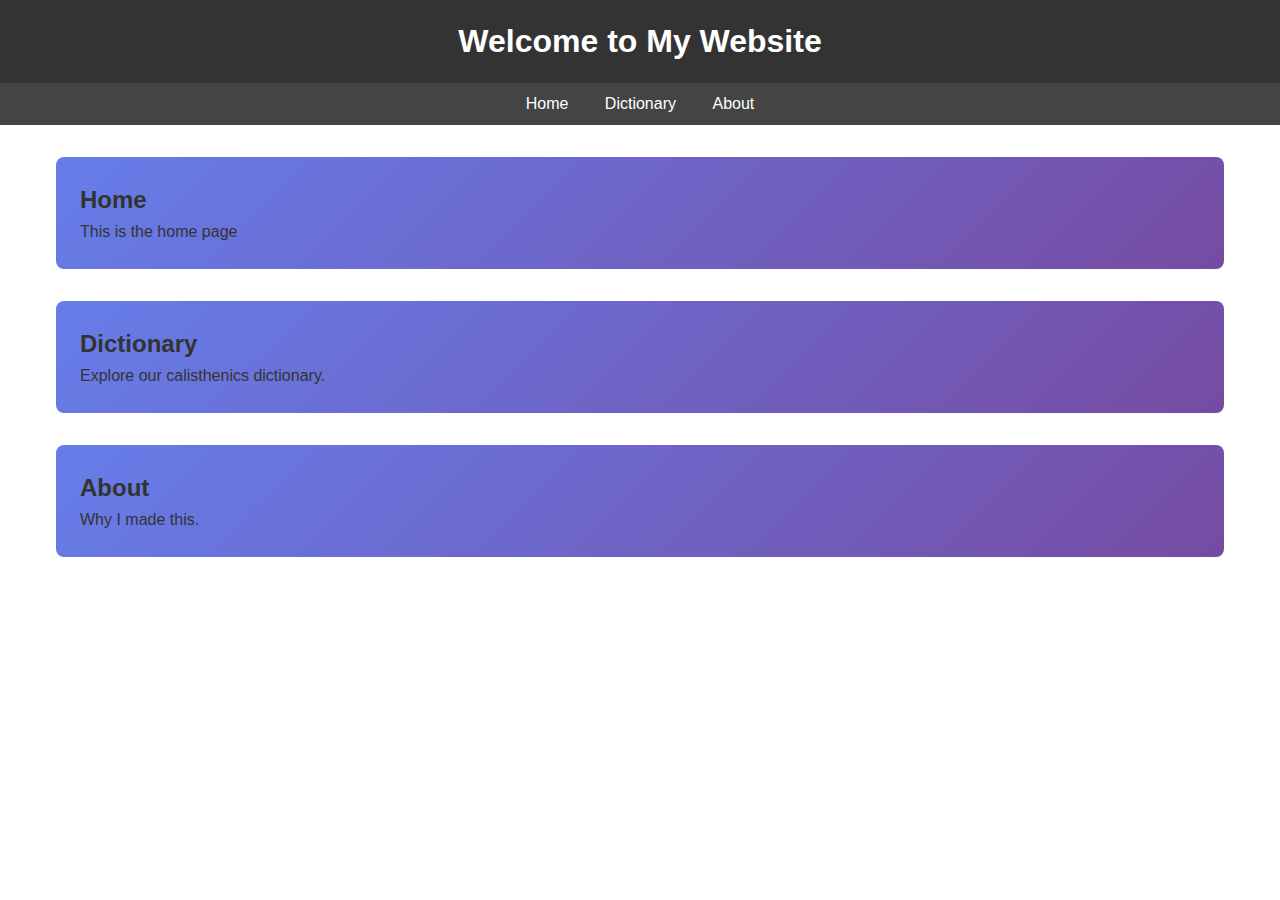
<file: index.html>
<!DOCTYPE html>
<html lang="en">
<head>
    <meta charset="UTF-8">
    <meta name="viewport" content="width=device-width, initial-scale=1.0">
    <meta name="description" content="A basic website">
    <title>Calisthenics Dictionary</title>
    <style>
        * {
            margin: 0;
            padding: 0;
            box-sizing: border-box;
        }

        body {
            font-family: Arial, sans-serif;
            line-height: 1.6;
            color: #333;
        }

        header {
            background-color: #333;
            color: white;
            padding: 1rem 0;
            text-align: center;
        }

        nav {
            background-color: #444;
            padding: 0.5rem 0;
            text-align: center;
        }

        nav a {
            color: white;
            margin: 0 1rem;
            text-decoration: none;
        }

        nav a:hover {
            text-decoration: underline;
        }

        main {
            max-width: 1200px;
            margin: 2rem auto;
            padding: 0 1rem;
        }

        section {
            margin-bottom: 2rem;
            background: linear-gradient(135deg, #667eea 0%, #764ba2 100%);
            padding: 1.5rem;
            border-radius: 8px;
        }

        footer {
            background-color: #333;
            color: white;
            text-align: center;
            padding: 1rem 0;
            margin-top: 2rem;
        }
    </style>
</head>
<body>
    <header>
        <h1>Welcome to My Website</h1>
    </header>

    <nav>
        <a href="#home">Home</a>
        <a href="dictionary.html">Dictionary</a>
        <a href="#about">About</a>
    </nav>

    <main>
        <section id="home">
            <h2>Home</h2>
            <p>This is the home page</p>
        </section>

        <section id="dictionary">
            <h2>Dictionary</h2>
            <p>Explore our calisthenics dictionary.</p>
        </section>

        <section id="about">
            <h2>About</h2>
            <p>Why I made this.</p>
    </main>

</body>
</html>
</file>
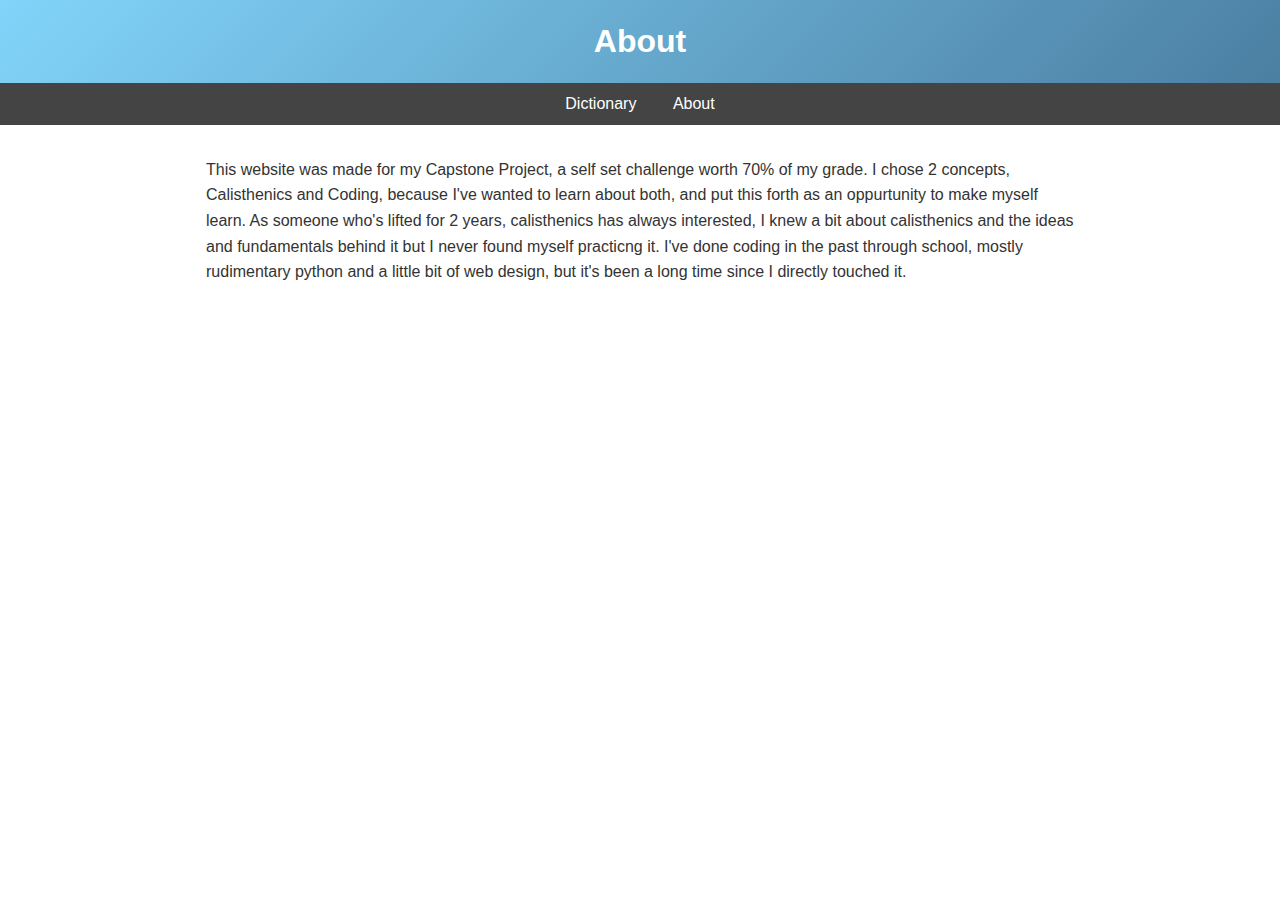
<file: about.html>
<!DOCTYPE html>
<html lang="en">
<head>
    <meta charset="UTF-8">
    <meta name="viewport" content="width=device-width, initial-scale=1.0">
    <meta name="description" content="A basic website">
    <title>Calisthenics Dictionary</title>
    <link rel="stylesheet" href="style.css">
    <link href="http://fonts.googleapis.com/css?family=Corben:bold" rel="stylesheet" type="text/css">
    <link href="http://fonts.googleapis.com/css?family=Nobile" rel="stylesheet" type="text/css">
</head>
<body>
    <header>
        <h1>About</h1>
    </header>
    <nav>
        <a href="index.html">Dictionary</a>
        <a href="about.html">About</a>
    </nav>

    <main>
        <div class="about">
            <p>
                This website was made for my Capstone Project, a self set challenge worth 70% of my grade.
                I chose 2 concepts, Calisthenics and Coding, because I've wanted to learn about both, and put this forth as an oppurtunity to make myself learn.
                As someone who's lifted for 2 years, calisthenics has always interested, I knew a bit about calisthenics and the ideas and fundamentals behind it but I never found myself practicng it.
                I've done coding in the past through school, mostly rudimentary python and a little bit of web design, but it's been a long time since I directly touched it.
                
            </p>
        </div>



























    </main>
</body>
</file>
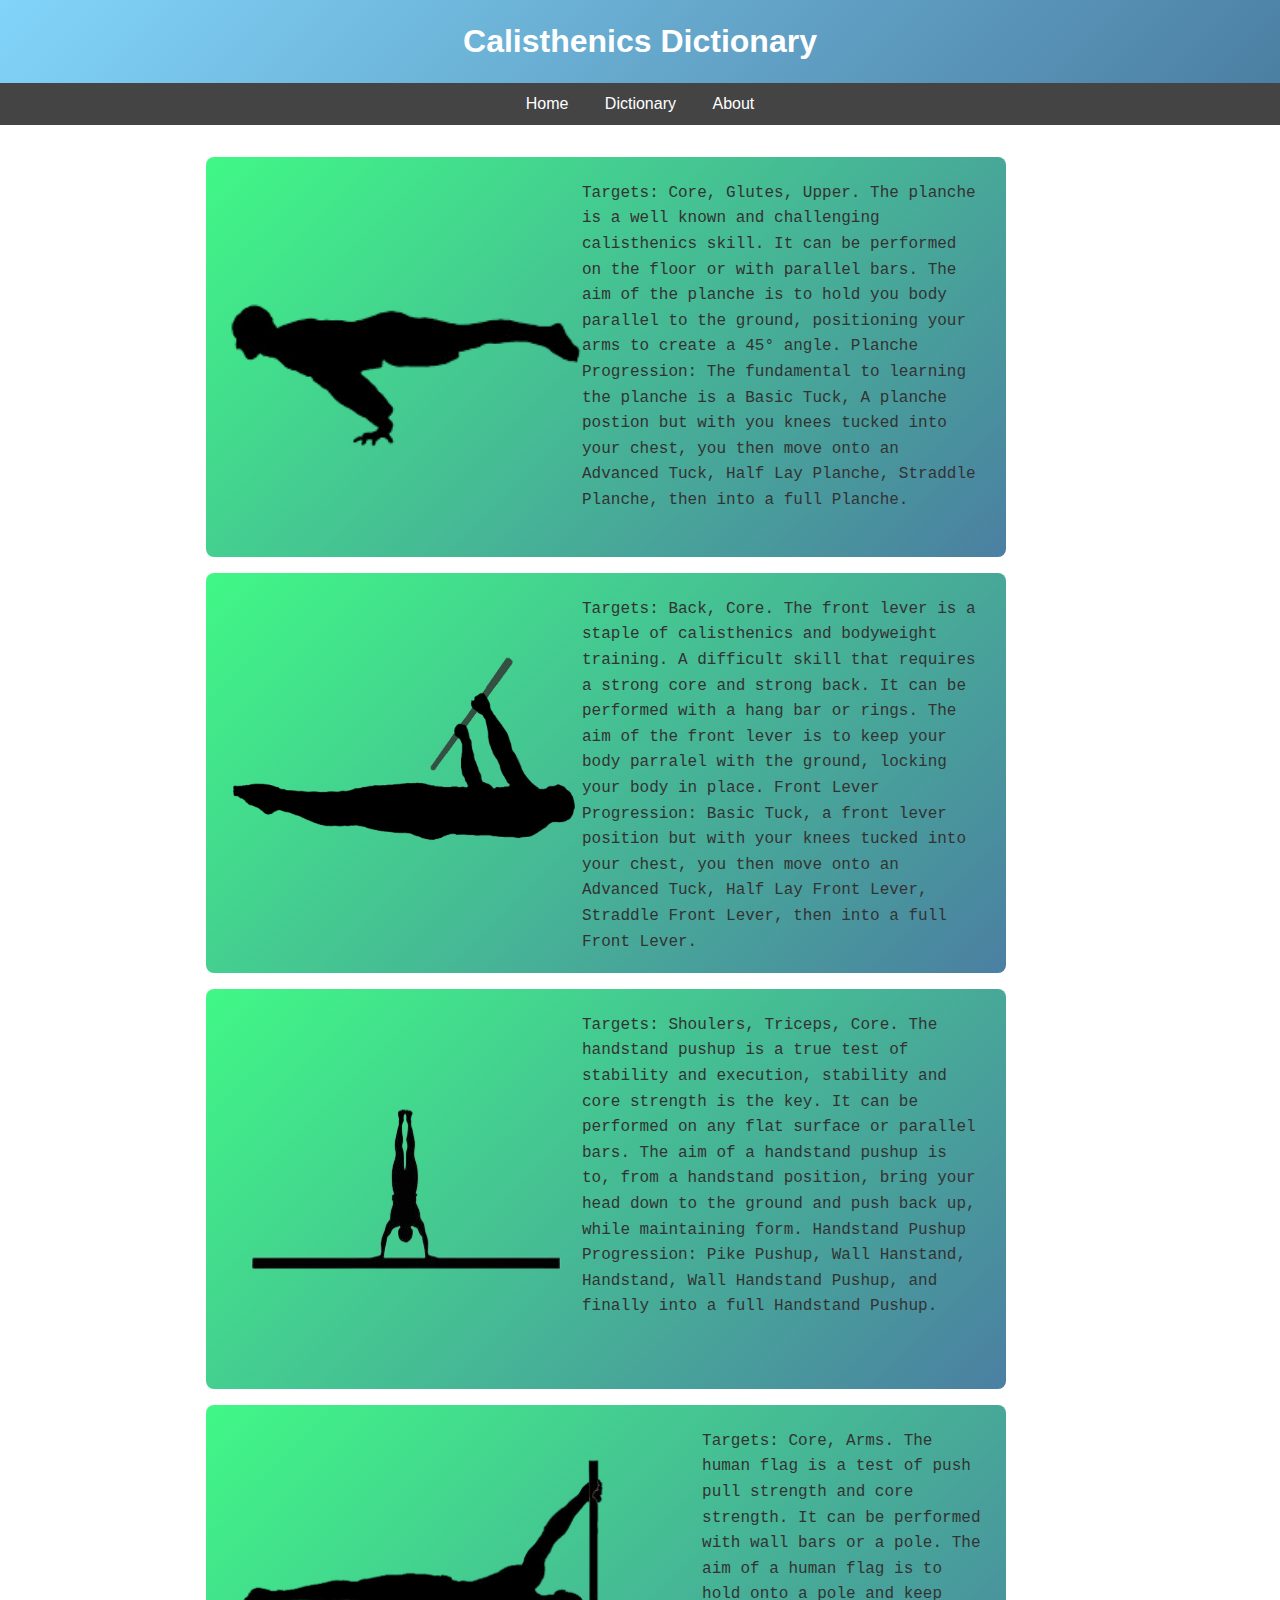
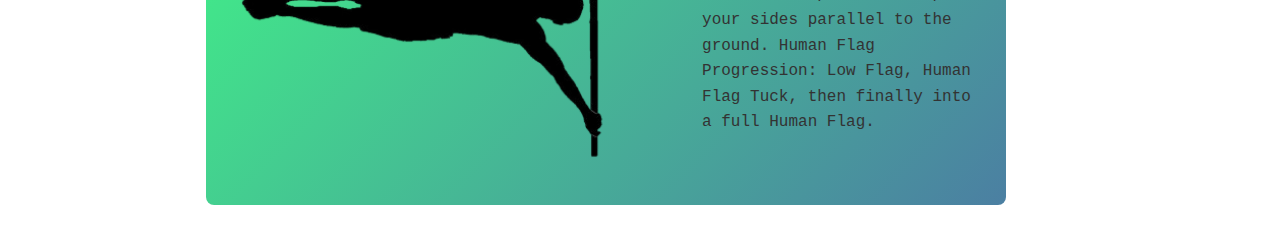
<file: dictionary.html>
<!DOCTYPE html>
<html lang="en">

<head>
    <link rel="stylesheet" href="style.css">
    <meta charset="UTF-8">
    <meta name="viewport" content="width=device-width, initial-scale=1.0">
    <title>Dictionary - Calisthenics</title>

</head>
<body>
    <header>
        <h1>Calisthenics Dictionary</h1>
    </header>
    <nav>
        <a href="index.html">Home</a>
        <a href="dictionary.html">Dictionary</a>
        <a href="index.html#about">About</a>
    </nav>

    <main>
        
        <div class="gradient-div">
            <img src="planche.png">
            <p1>
                Targets: Core, Glutes, Upper.
                The planche is a well known and challenging calisthenics skill. It can be performed on the floor or with parallel bars. 
                The aim of the planche is to hold you body parallel to the ground, positioning your arms to create a 45° angle.                                                                       
                Planche Progression: The fundamental to learning the planche is a Basic Tuck, A planche postion but with you knees tucked into your chest, you then move onto an Advanced Tuck, Half Lay Planche, Straddle Planche, then into a full Planche.
            </p1>
        </div>
        <div class="gradient-div">
            <img src="frontlever.png">
            Targets: Back, Core. 
            The front lever is a staple of calisthenics and bodyweight training. A difficult skill that requires a strong core and strong back. It can be performed with a hang bar or rings. 
            The aim of the front lever is to keep your body parralel with the ground, locking your body in place. 
            Front Lever Progression: Basic Tuck, a front lever position but with your knees tucked into your chest, you then move onto an Advanced Tuck, Half Lay Front Lever, Straddle Front Lever, then into a full Front Lever.
        </div>
        <div  class="gradient-div">
            <img src="handstand.png">
            Targets: Shoulers, Triceps, Core. 
            The handstand pushup is a true test of stability and execution, stability and core strength is the key. It can be performed on any flat surface or parallel bars. 
            The aim of a handstand pushup is to, from a handstand position, bring your head down to the ground and push back up, while maintaining form.
            Handstand Pushup Progression: Pike Pushup, Wall Hanstand, Handstand, Wall Handstand Pushup, and finally into a full Handstand Pushup.
        </div>
        <div class="gradient-div">
            <img src="humanflag.png">
            Targets: Core, Arms. 
            The human flag is a test of push pull strength and core strength. It can be performed with wall bars or a pole. 
            The aim of a human flag is to hold onto a pole and keep your sides parallel to the ground.
            Human Flag Progression: Low Flag, Human Flag Tuck, then finally into a full Human Flag.
        </div>
    </main>

</body>
</html>
</file>
<file: style.css>
/* Global Styles */
* {
    box-sizing: border-box;
    margin: 0;
    padding: 0;
}

body {
    font-family: Arial, sans-serif;
    color: #333;
    line-height: 1.6;
}

/* Header */
header {
    background: linear-gradient(135deg, #82d4fa 0%, #4b7fa2 100%);
    color: #ffffff;
    padding: 1rem;
    text-align: center;
}

/* Navigation */
nav {
    background: #444;
    padding: 0.5rem;
    text-align: center;
}

nav a {
    color: #fff;
    margin: 0 1rem;
    text-decoration: none;
}

nav a:hover {
    text-decoration: underline;
}

/* Main Content */
main {
    max-width: 900px;
    margin: 2rem auto;
    padding: 0 1rem;
}

section {
    margin-bottom: 2rem;
}

/* Gradient Div */
.gradient-div {
    background: linear-gradient(135deg, #40f886 0%, #4b7fa2 100%);
    padding: 1.5rem;
    border-radius: 8px;
    margin-bottom: 1rem;
    width:800px;
    height:400px;
    display: flex;
    justify-content: center;
   font-family: "monaco", monospace;
}

/* Buttons */
button {
    padding: 0.5rem 1rem;
    border: none;
    background: #333;
    color: #fff;
    border-radius: 4px;
    cursor: pointer;
}

/* Results and Terms */
.results {
    border-top: 1px solid #eee;
    padding-top: 1rem;
}

.term {
    margin-bottom: 1rem;
}

.term b {
    display: block;
    font-size: 1.1rem;
}

.terms-list {
    margin-top: 1rem;
}

.terms-list button {
    background: #f4f4f4;
    color: #333;
    border: 1px solid #ddd;
}

/* Footer */
footer {
    background-color: #333;
    color: white;
    text-align: center;
    padding: 1rem 0;
    margin-top: 2rem;
}
 
.boneur {
    margin-left: 40;

    
}
</file>
